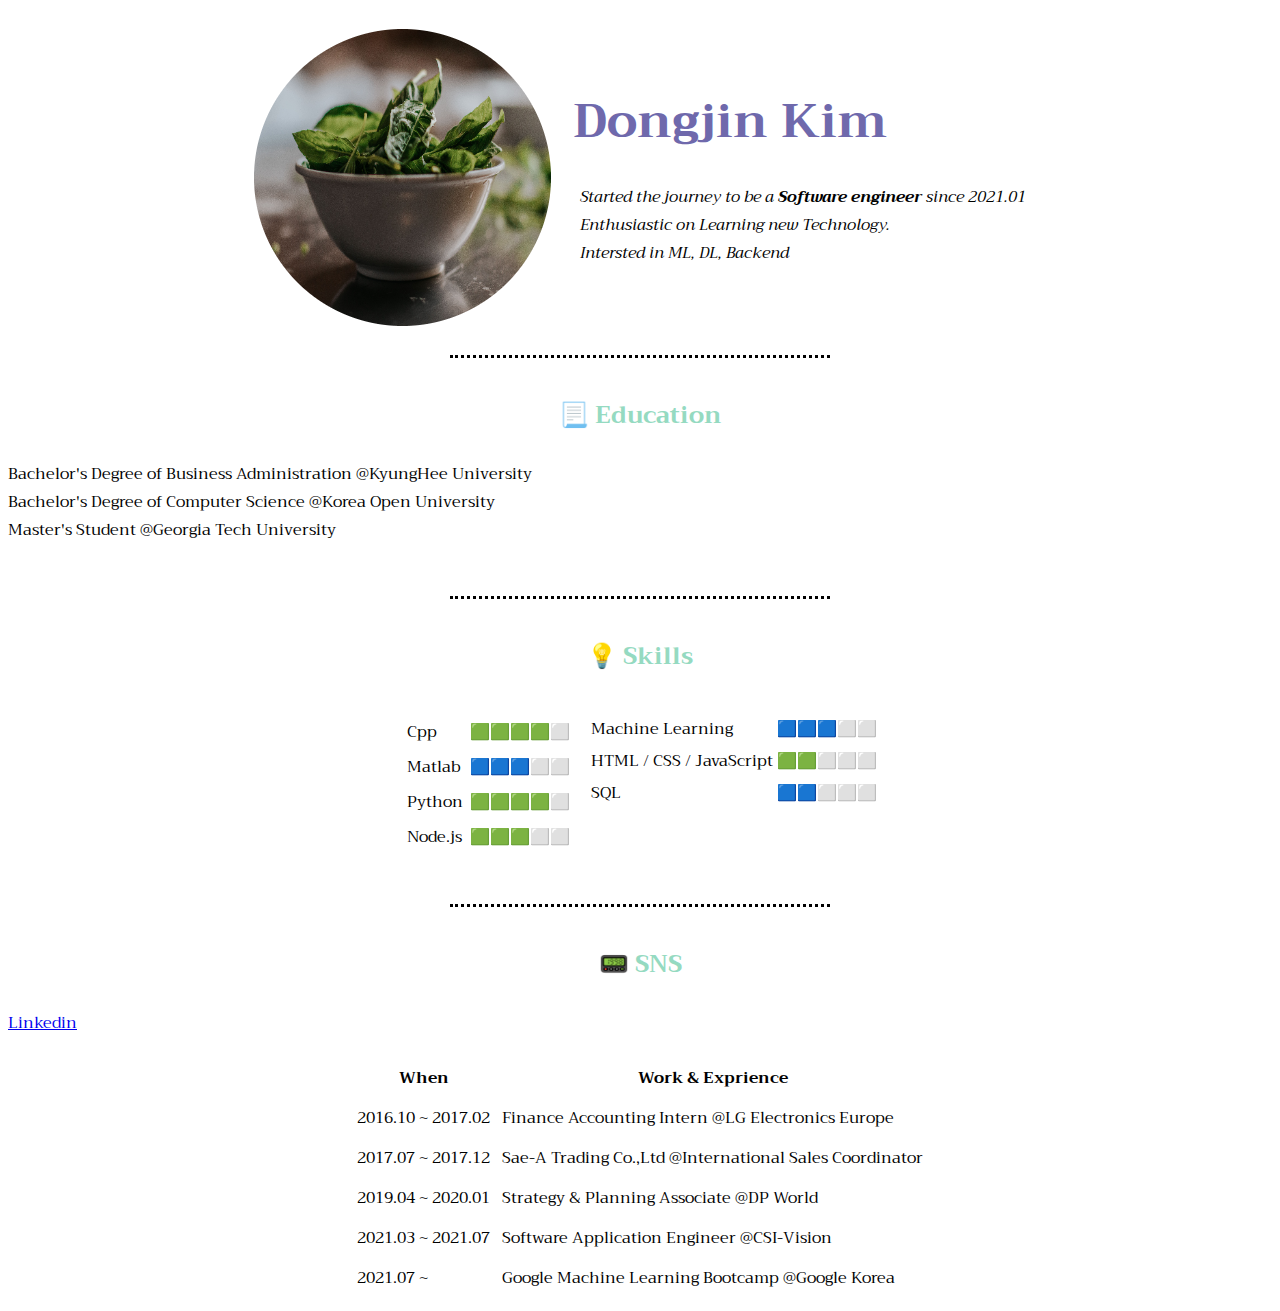
<file: project/1. HTML - Peronal Site/index.html>
<!DOCTYPE html>
<html lang="en" dir="ltr">
  <head>
    <meta charset="utf-8">
    <title>	&#128218; Jay's Blog</title>
    <link rel="stylesheet" href="css/styles.css">
    <link rel="stylesheet" href="https://fonts.googleapis.com/css?family=Trirong">

  </head>
  <body style="background-color: FDFAF6;">

    <table cellspacing="20">
      <tr>
        <td>
          <div class="container">
          <img src="image/shigeumchi-circle.png" alt="spinach photo" class="image" style="width:100%">
          <div class="middle">
            <div class="text"> Welcome !</div>
          </div>
        </div>
          <!-- <img src="image/shigeumchi-circle.png" alt="spinach photo"></td> -->
        </td>
        <td>
          <h1>Dongjin Kim</h1>
          <ul style = "list-style:none;padding-left:7px;">
          <em><li>Started the journey to be a <strong>Software engineer</strong> since 2021.01</li>
          <li>Enthusiastic on Learning new Technology.</li>
          <li>Intersted in ML, DL, Backend </li></em>
          </ul>
        </td>
      </tr>
    </table >

    <hr>

    <h3 >📃 Education</h3>
    <ul>
      <li>Bachelor's Degree of Business Administration @KyungHee University</li>
      <li>Bachelor's Degree of Computer Science @Korea Open University</li>
      <li>Master's Student @Georgia Tech University</li>
    </ul>
    <br>
    <hr>
    <h3>💡 Skills</h3>

    <table cellspacing="10">
      <tr>
      <td>
      <table cellspacing="5">
        <tr>
          <td class="hello">Cpp</td>
          <td>🟩🟩🟩🟩⬜</td>
        </tr>
        <tr>
          <td>Matlab</td>
          <td>🟦🟦🟦⬜⬜</td>
        </tr>
        <tr>
          <td class="hello">Python</td>
          <td>🟩🟩🟩🟩⬜</td>
        </tr>
        <tr>
          <td>Node.js</td>
          <td>🟩🟩🟩⬜⬜</td>
        </tr>
      </table>
      </td>
      <td>
      <table>
        <tr>
          <td class="hello">Machine Learning</td>
          <td>🟦🟦🟦⬜⬜</td>
        </tr>
        <tr>
          <td>HTML / CSS / JavaScript </td>
          <td>🟩🟩⬜⬜⬜</td>
        </tr>
        <tr>
          <td>SQL </td>
          <td>🟦🟦⬜⬜⬜</td>
        <tr>

        </tr>
      </table>
      </td>
      </tr>
    </table>
    <br><hr>
    <h3>📟 SNS</h3>
    <ul>
      <li><a href="https://www.linkedin.com/in/dongjin-kim-389234110/" target="blank">Linkedin</a></li>
    </ul>

    <table cellspacing="10">
      <thead>
        <tr>
          <th>When</th>
          <th>Work & Exprience</th>
        </tr>
      </thead>
      <tbody>
        <tr>
          <td>2016.10 ~ 2017.02</td>
          <td>Finance Accounting Intern @LG Electronics Europe</td>
        </tr>
        <tr>
          <td>2017.07 ~ 2017.12</td>
          <td>Sae-A Trading Co.,Ltd @International Sales Coordinator</td>
        </tr>
        <tr>
          <td>2019.04 ~ 2020.01</td>
          <td>  Strategy & Planning Associate @DP World</td>
        </tr>
        <tr>
          <td>2021.03 ~ 2021.07</td>
          <td>Software Application Engineer @CSI-Vision</td>
        </tr>
        <tr>
          <td>2021.07 ~ </td>
          <td>Google Machine Learning Bootcamp @Google Korea</td>
        </tr>
      </tbody>
      <tfoot>
      </tfoot>
    </table>

  </body>
</html>
</file>
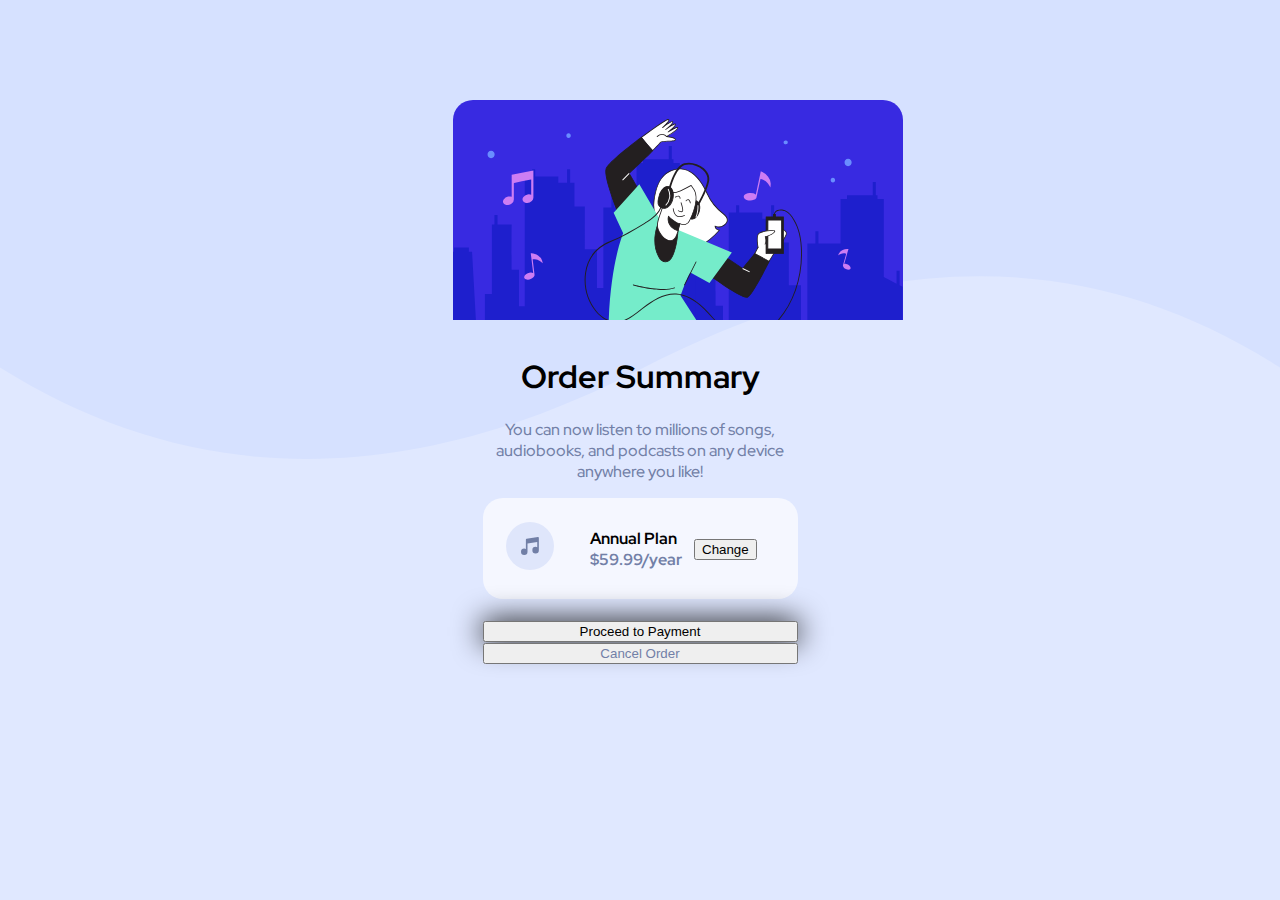
<file: project/2. Order summary component/index.html>
<!DOCTYPE html>
<html lang="en">

<head>
  <meta charset="UTF-8">
  <meta name="viewport" content="width=device-width, initial-scale=1.0"> <!-- displays site properly based on user's device -->

  <link rel="icon" type="image/png" sizes="32x32" href="./images/favicon-32x32.png">

  <title>Frontend Mentor | Order summary card</title>

  <!-- Feel free to remove these styles or customise in your own stylesheet 👍 -->
  <link href="https://cdn.jsdelivr.net/npm/bootstrap@5.1.1/dist/css/bootstrap.min.css" rel="stylesheet" integrity="sha384-F3w7mX95PdgyTmZZMECAngseQB83DfGTowi0iMjiWaeVhAn4FJkqJByhZMI3AhiU" crossorigin="anonymous">
  <link rel="preconnect" href="https://fonts.googleapis.com">
  <link rel="preconnect" href="https://fonts.gstatic.com" crossorigin>
  <link href="https://fonts.googleapis.com/css2?family=Red+Hat+Display:wght@500;700;900&display=swap" rel="stylesheet">

  <style>
    body {

      font-family: 'Red Hat Display', sans-serif;
      background-image: url(images/pattern-background-desktop.svg);
      background-repeat: no-repeat;
      background-size: 100% 60%;
      background-color: hsl(225, 100%, 94%)
    }

    h1 {
      font-weight: 700;
    }


    .card {
      width: 375px;
      margin: 100px auto;
      border-radius: 20px;
    }

    .card-body {
      margin: 30px 30px;
      text-align: center;
    }

    .plan-container {
      background: hsl(225, 100%, 98%);
      border-radius: 20px;
      text-align: left;


    }

    .quote1 {
      font-weight: 500;
      color: hsl(224, 23%, 55%);
    }

    .iconimg {
      padding-left: 20px;

    }

    .plan {
      width: 100px;

    }

    .annual-plan {
      font-weight: 700;
      margin: 0;
    }

    .price {
      font-weight: 700;
      color: hsl(224, 23%, 55%);
      margin: 0;
    }

    table {
      border-collapse: separate;
      table-layout: fixed;
      width: 100%;
    }

    tr {
      margin-top: 20px;
    }
  </style>


</head>

<body>

  <div class="card">

    <img src="images/illustration-hero.svg" style="border-radius:20px 20px 0 0;" alt="hero">

    <div class="card-body">
      <h1>Order Summary</h1>
      <p class="quote1">You can now listen to millions of songs, audiobooks, and podcasts on any device anywhere you like!</p>


      <div class="plan-container">
        <table class="table1">
          <br>
          <tr>
            <td>
              <img class="iconimg" src="images/icon-music.svg" alt="icon">
            </td>
            <td class="plan">
              <p class="annual-plan">Annual Plan</p>
              <p class="price">$59.99/year</p>
            </td>
            <td>
              <button type="button" class="btn btn-link">Change</button>
            </td>
          </tr>
        </table>
        <br>
      </div>
      <br>
      <button type="button" class="btn btn-primary" style="width :100%; box-shadow: 0px 0 30px 0;">Proceed to Payment</button>
      <a href="#" class="text-decoration-none">
        <button type="button" class="btn btn-link" style="width :100%; color:hsl(224, 23%, 55%)">Cancel Order</button>
      </a>
    </div>
  </div>

</body>

</html>
</file>
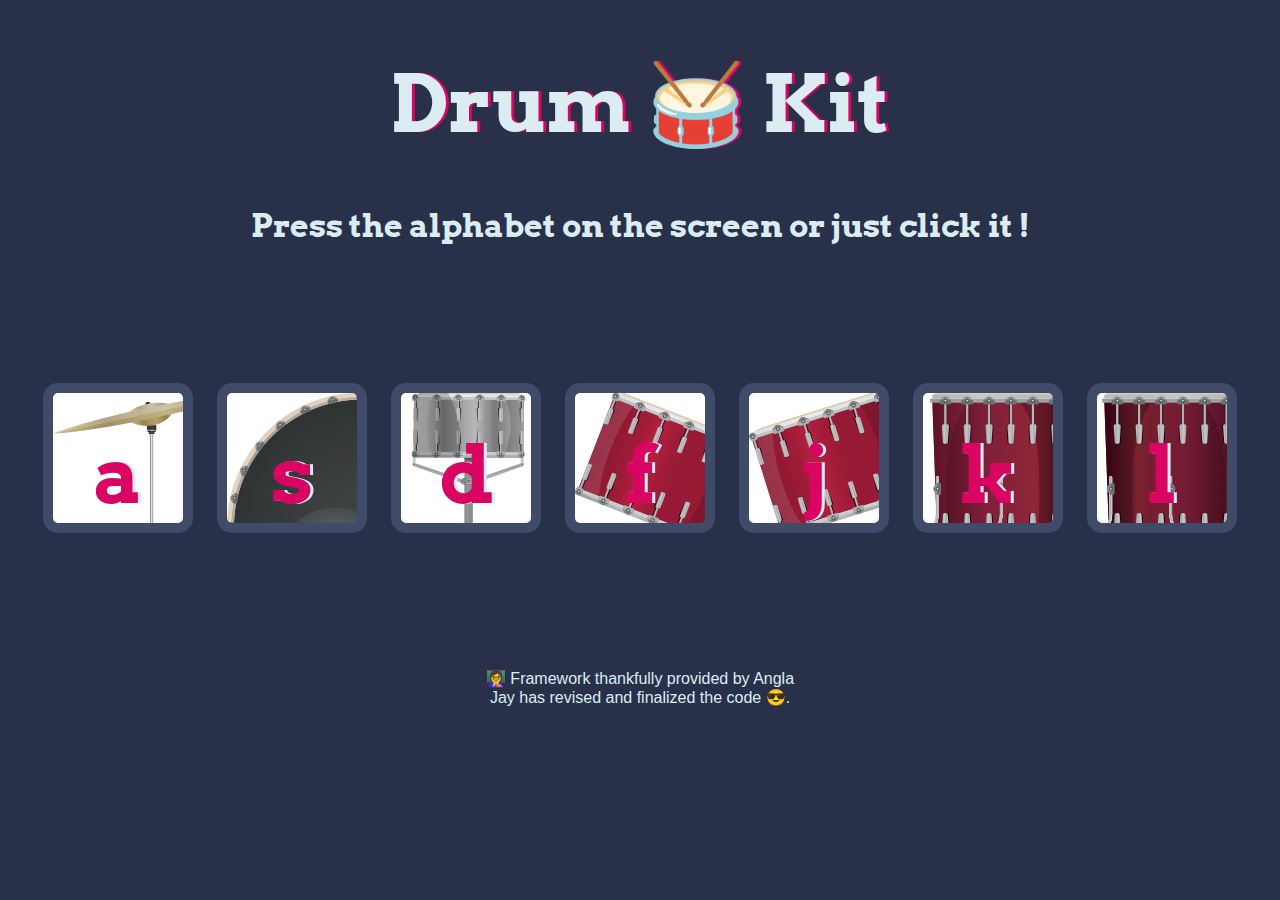
<file: project/5. Drum Kit/index.html>
<!DOCTYPE html>
<html lang="en" dir="ltr">

<head>
  <meta charset="utf-8">
  <title>Drum Kit</title>
  <link rel="stylesheet" href="styles.css">
  <link href="https://fonts.googleapis.com/css?family=Arvo" rel="stylesheet">
</head>

<body>

  <h1 id="title">Drum 🥁 Kit</h1>
  <h3> Press the alphabet on the screen or just click it !</h3>
  <div class="set">
    <button class="a drum">a</button>
    <button class="s drum">s</button>
    <button class="d drum">d</button>
    <button class="f drum">f</button>
    <button class="j drum">j</button>
    <button class="k drum">k</button>
    <button class="l drum">l</button>
  </div>


  <footer>
    ‍👩‍🏫 Framework thankfully provided by Angla
    <br>
    Jay has revised and finalized the code 😎.
  </footer>

  <script src="index.js" charset="utf-8"></script>
</body>

</html>
</file>
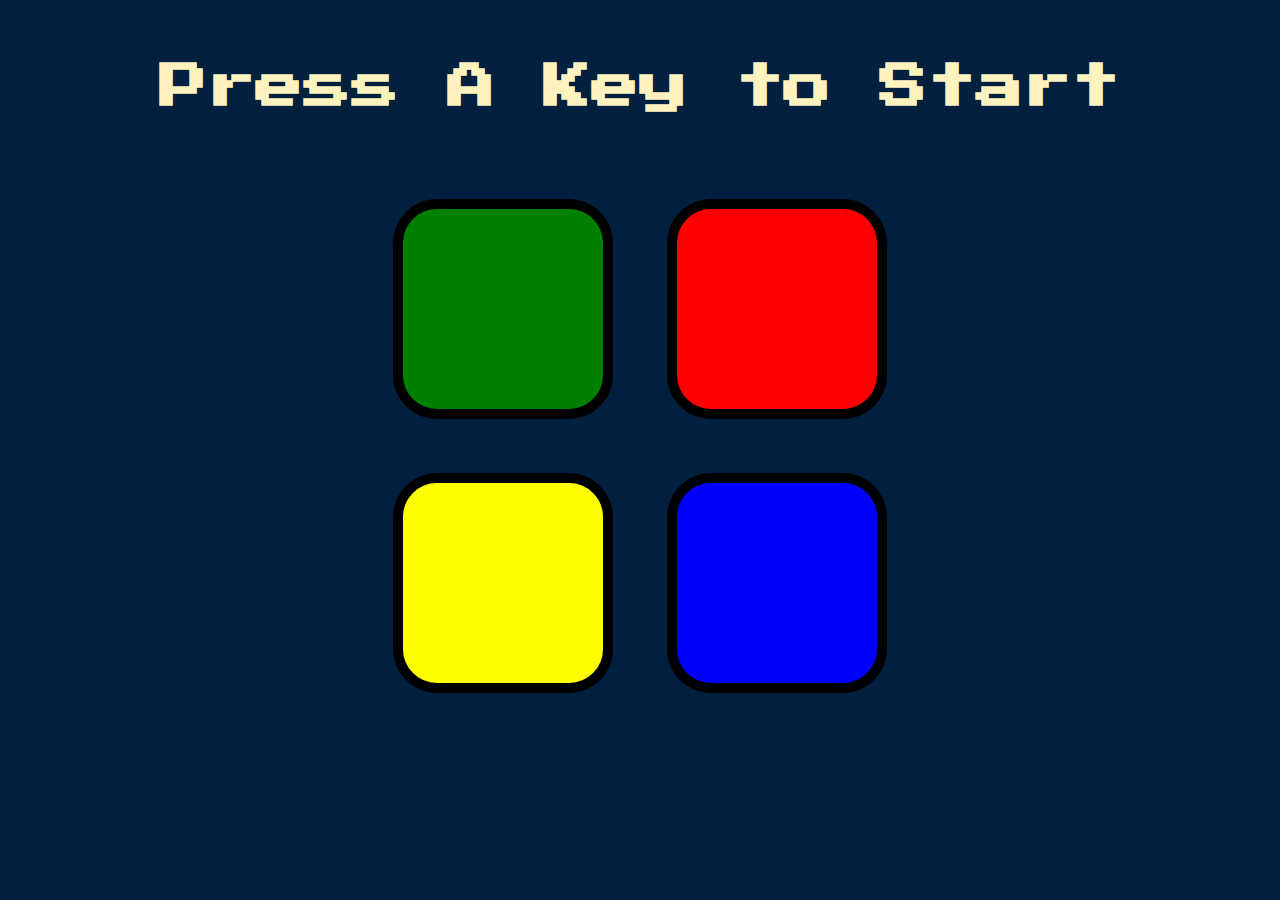
<file: project/6. Simon Game/index.html>
<!DOCTYPE html>
<html lang="en" dir="ltr">

<head>
  <meta charset="utf-8">
  <title>Simon</title>
  <link rel="stylesheet" href="styles.css">
  <link href="https://fonts.googleapis.com/css?family=Press+Start+2P" rel="stylesheet">
</head>

<body>
  <h1 id="level-title">Press A Key to Start</h1>
  <div class="container">
    <div class="row">

      <div type="button" id="green" class="btn green">

      </div>

      <div type="button" id="red" class="btn red">

      </div>
    </div>

    <div class="row">

      <div type="button" id="yellow" class="btn yellow">

      </div>
      <div type="button" id="blue" class="btn blue">

      </div>

    </div>

  </div>

  <script src="https://ajax.googleapis.com/ajax/libs/jquery/3.6.0/jquery.min.js"></script>
  <script src="game.js" charset="utf-8"></script>
</body>

</html>
</file>
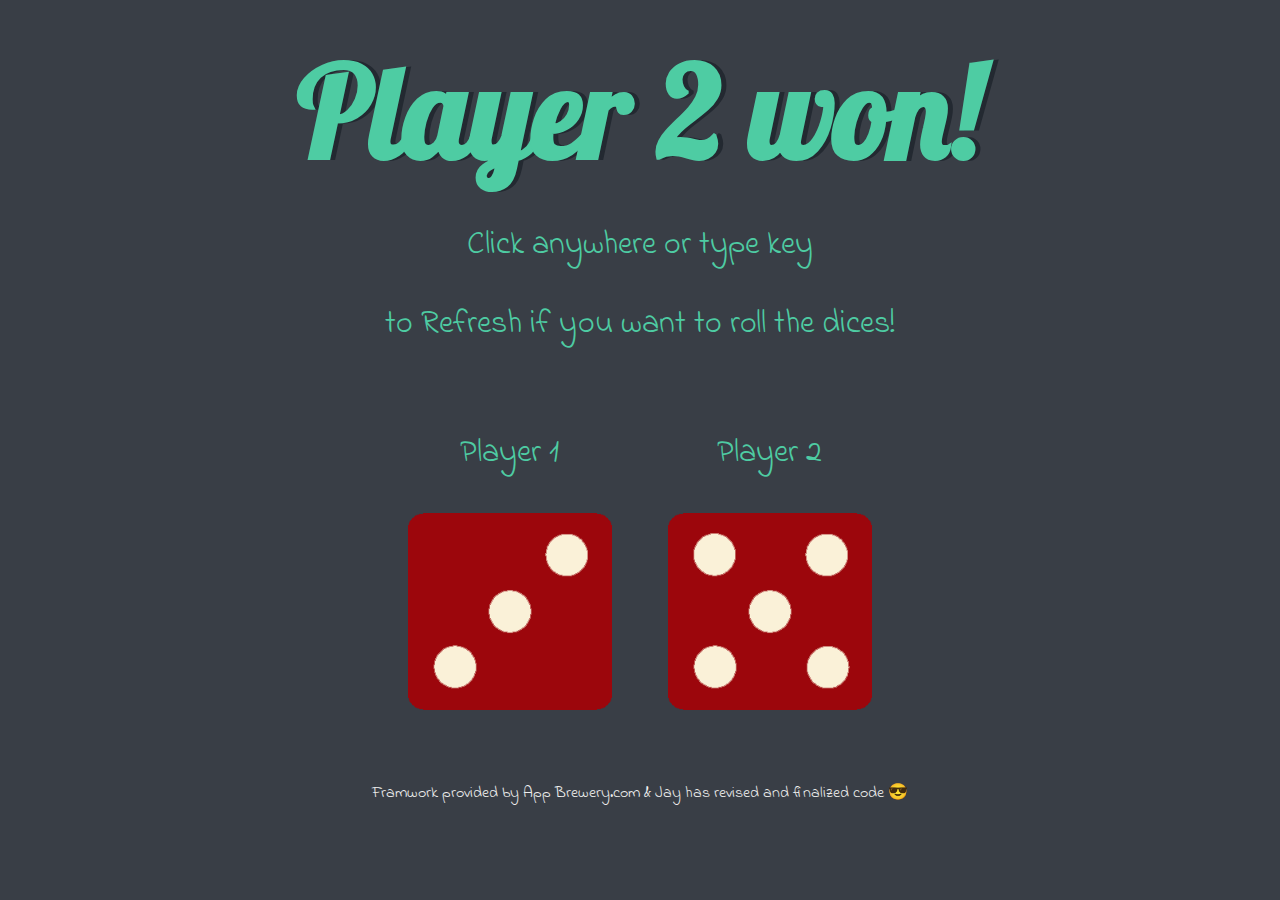
<file: project/4. DiceRoller/dicee.html>
<!DOCTYPE html>
<html lang="en" dir="ltr">

<head>
  <meta charset="utf-8">
  <title>Dicee</title>
  <link rel="stylesheet" href="styles.css">
  <link href="https://fonts.googleapis.com/css?family=Indie+Flower|Lobster" rel="stylesheet">

</head>

<body>

  <div class="container">
    <h1>Refresh Me</h1>
    <p>Click anywhere or type key</p>
    <p>to Refresh if you want to roll the dices!</p>
    <br>
    <div class="dice">
      <p>Player 1</p>
      <img class="img1" src="images\dice6.png">
    </div>

    <div class="dice">
      <p>Player 2</p>
      <img class="img2" src="images\dice6.png">
    </div>

  </div>

  <script src="index.js" charset="utf-8"></script>
</body>

<footer>
  Framwork provided by App Brewery.com & Jay has revised and finalized code 😎
</footer>

</html>
</file>
<file: project/1. HTML - Peronal Site/css/styles.css>
head{

}
body{
  background-color: FDFAF6;
  font-family: "Trirong", serif;
}
hr{
  border-style : none;
  border-top : 3px dotted black;
  width :30%;
  height : 12px;
}
h1{
  margin : 50px auto 20px auto;

  color: #6F69AC;
  font-size: 3rem;
  /* 100% = 16px = 1em*/

}

h2{
  text-align: center;
  font-size: 2rem;
}

h3{
  color : #95DAC1;
  text-align: center;
  font-size:1.5rem;
}


table{
  margin:0 auto;
}

table td{
  vertical-align: top;
}


p{
  text-indent: 15px;
  line-height: 10px;
}

ul {
    list-style-type: none;
    list-style: none;
    padding-left: 0px;
}


.top-container {
  position: relative;
  width: 100%;
}

.middle-container{
  text-align:middle;
}

.aboutme{
  position: relative;
  width: 100%;
}

.image {
  opacity: 1;
  display: block;
  width: 100%;
  height: auto;
  transition: .5s ease;
  backface-visibility: hidden;
}

.middle {
  transition: .5s ease;
  opacity: 0;
  position: absolute;
  top: 50%;
  left: 50%;
  transform: translate(-50%, -50%);
  -ms-transform: translate(-50%, -50%);
  text-align: center;
}

.container:hover .image {
  opacity: 0.3;
}

.container:hover .middle {
  opacity: 1;
}

.text {
  /* background-color: #f7ffa3; */
  color: green;
  font-style: oblique;
  border-radius: 50%;
  font-size: 16px;
  padding: 16px 32px;
  font-family: "Trirong", serif;
}

/* .trr:hover{
  background-color: #e6d5b8;
} */
.tdd:hover{
  background-color: #FFFEB7;
}

.skill-row{
  text-align: center;
}

.centered{
  display: block;
   margin: auto auto;
}
</file>
<file: project/5. Drum Kit/styles.css>
body {
  text-align: center;
  background-color: #283149;
}

h1 {
  font-size: 5rem;
  color: #DBEDF3;
  font-family: "Arvo", cursive;
  text-shadow: 3px 0 #DA0463;

}
h3{
  font-size: 2rem;
  color: #DBEDF3;
  font-family: "Arvo", cursive;
}

footer {
  color: #DBEDF3;
  font-family: sans-serif;
}

.a {
  border: none;
  background: url('images/crash.png') no-repeat top left;
  padding: 2px 8px;
}

.s {
  border: none;
  background: url('images/kick.png') no-repeat top left;
  padding: 2px 8px;
}

.d {
  border: none;
  background: url('images/snare.png') no-repeat top left;
  padding: 2px 8px;
}

.f {
  border: none;
  background: url('images/tom1.png') no-repeat top left;
  padding: 2px 8px;
}

.j {
  border: none;
  background: url('images/tom2.png') no-repeat top left;
  padding: 2px 8px;
}

.k {
  border: none;
  background: url('images/tom3.png') no-repeat top left;
  padding: 2px 8px;
}

.l {
  border: none;
  background: url('images/tom4.png') no-repeat top left;
  padding: 2px 8px;
}

.set {
  margin: 10% auto;
}

.game-over {
  background-color: red;
  opacity: 0.8;
}

.pressed {
  box-shadow: 0 3px 4px 0 #DBEDF3;
  opacity: 0.5;
}

.red {
  color: red;
}

.drum {
  outline: none;
  border: 10px solid #404B69;
  font-size: 5rem;
  font-family: 'Arvo', cursive;
  line-height: 2;
  font-weight: 900;
  color: #DA0463;
  text-shadow: 3px 0 #DBEDF3;
  border-radius: 15px;
  display: inline-block;
  width: 150px;
  height: 150px;
  text-align: center;
  margin: 10px;
  background-color: white;
}
</file>
<file: project/6. Simon Game/styles.css>
body {
  text-align: center;
  background-color: #011F3F;
}

#level-title {
  font-family: 'Press Start 2P', cursive;
  font-size: 3rem;
  margin:  5%;
  color: #FEF2BF;
}

.container {
  display: block;
  width: 50%;
  margin: auto;

}

.btn {
  margin: 25px;
  display: inline-block;
  height: 200px;
  width: 200px;
  border: 10px solid black;
  border-radius: 20%;
}

.game-over {
  background-color: red;
  opacity: 0.8;
}

.red {
  background-color: red;
}

.green {
  background-color: green;
}

.blue {
  background-color: blue;
}

.yellow {
  background-color: yellow;
}

.pressed {
  box-shadow: 0 0 20px white;
  background-color: grey;
}
</file>
<file: project/4. DiceRoller/styles.css>
.container {
  width: 70%;
  margin: auto;
  text-align: center;
}

.dice {
  text-align: center;
  display: inline-block;

}

body {
  background-color: #393E46;
}

h1 {
  margin: 30px;
  font-family: 'Lobster', cursive;
  text-shadow: 5px 0 #232931;
  font-size: 8rem;
  color: #4ECCA3;
}

p {
  font-size: 2rem;
  color: #4ECCA3;
  font-family: 'Indie Flower', cursive;
}

img {
  width: 80%;
}

footer {
  margin-top: 5%;
  color: #EEEEEE;
  text-align: center;
  font-family: 'Indie Flower', cursive;

}
</file>
